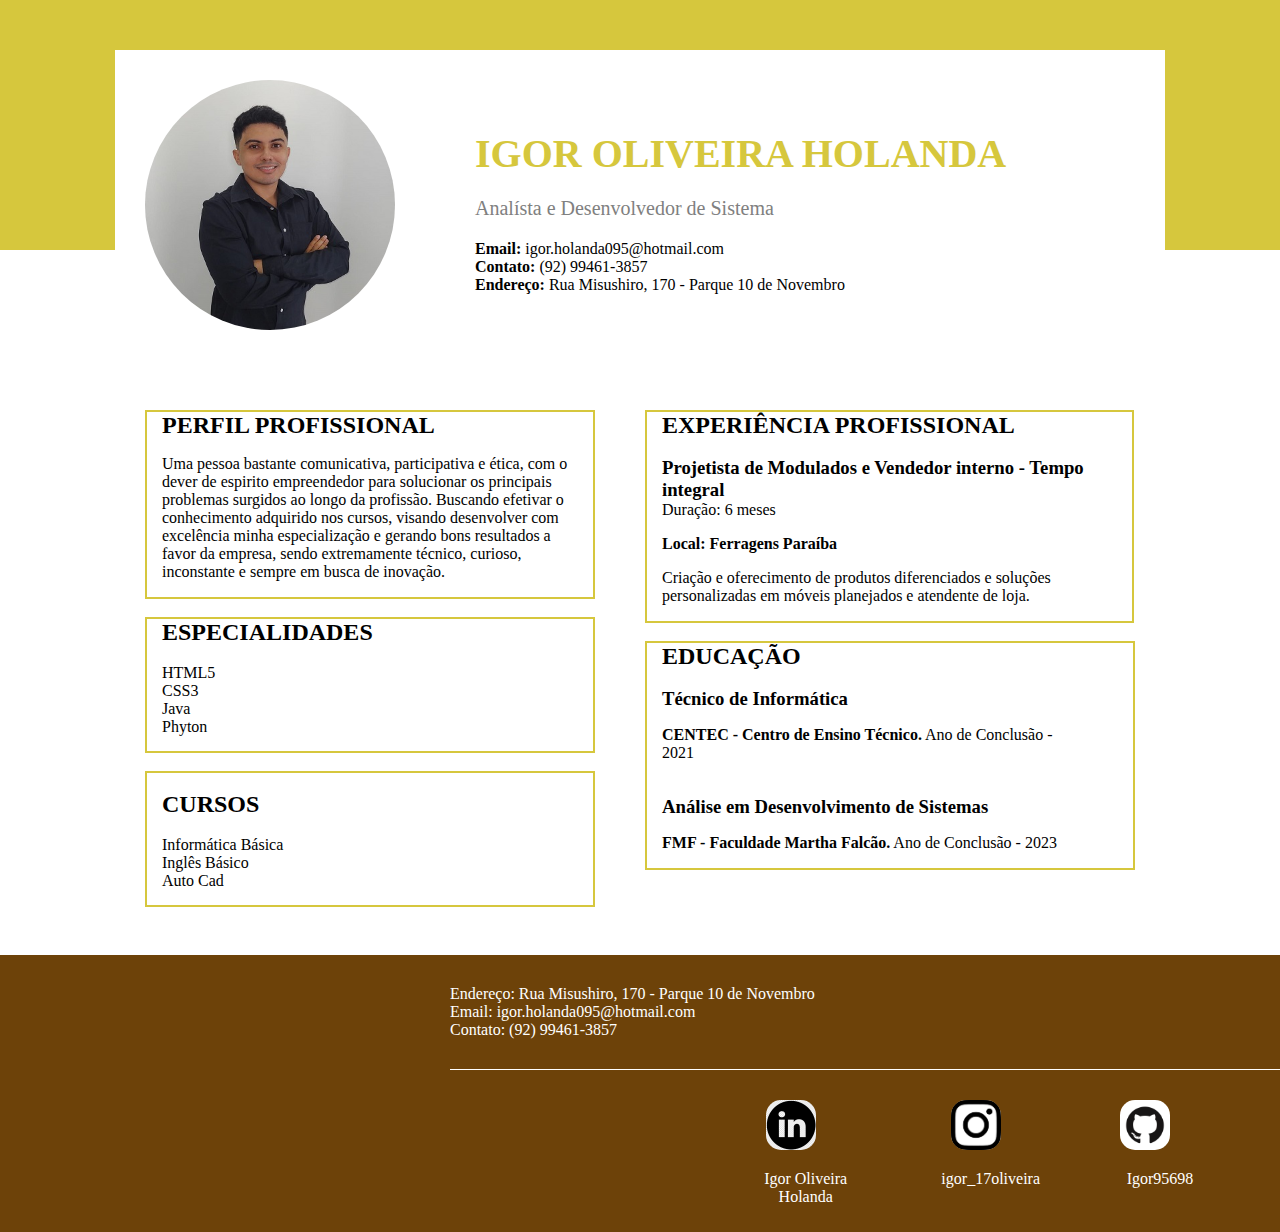
<file: MeuPortfolio/index.html>
<!DOCTYPE html>
<html lang="pt-br">
<head>
    <link rel="preconnect" href="https://fonts.gstatic.com">
    <link href="https://fonts.googleapis.com/css2?family=Lobster&display=swap" rel="stylesheet">
    <link rel="stylesheet" href="css/style.css">
    <meta charset="UTF-8">
    <meta http-equiv="X-UA-Compatible" content="IE=edge">
    <meta name="viewport" content="width=device-width, initial-scale=1.0">
    <title>Portfólio</title>
</head>
<body>
    <div id="cabecalho">
         <header>
            <div>
                <figure>
                    <img src="imagem/igor.jpg" alt="Igor Oliveira Holanda" id="fotoigor">
                    <figcaption>Igor Oliveira</figcaption>
                </figure>
            </div>
            <div id="informacoes">
                <h1 id="nome">IGOR OLIVEIRA HOLANDA</h1>
                <p id="profissao">Analísta e Desenvolvedor de Sistema</p>
                <ul>
                    <li><a href="mailto:igor.holanda095@hotmail.com"><strong>Email:</strong> igor.holanda095@hotmail.com</a></li>
                    <li><a href="tel:5592994613857"><strong>Contato:</strong> (92) 99461-3857</a></li>
                    <li><a href="#"><strong>Endereço:</strong> Rua Misushiro, 170 - Parque 10 de Novembro</a></li>
                </ul>
            </div>
        </header>
    </div>

    <main>
        <!--CONTEUDO LADO ESQUERDO-->
        <div id="ladoesquerdo">
            <section id="perfilprofissional">
                <h2>PERFIL PROFISSIONAL</h2>
                <p> Uma pessoa bastante comunicativa, participativa e ética, com o dever de espirito empreendedor 
                    para solucionar os principais problemas surgidos ao longo da profissão. Buscando efetivar o conhecimento 
                    adquirido nos cursos, visando desenvolver com excelência minha especialização e gerando bons resultados a 
                    favor da empresa, sendo extremamente técnico, curioso, inconstante e sempre
                    em busca de inovação.</p>
            </section>
            <br>
            <section id="especialidades">
                <h2>ESPECIALIDADES</h2>
                <br>
                <ul>
                    <li>HTML5</li>
                    <li>CSS3</li>
                    <li>Java</li>
                    <li>Phyton</li>
                </ul>
            </section>
            <br>
            <section id="cursos">
                <br>
                <h2>CURSOS</h2>
                <br>
                <ul>
                    <li>Informática Básica</li>
                    <li>Inglês Básico</li>
                    <li>Auto Cad</li>
                </ul>
            </section>
            <br>
        </div>
        <!--CONTEUDO LADO DIREITO-->
        <div id="ladodireito"> 
            <section id="experienciaprofissional">
                <h2>EXPERIÊNCIA PROFISSIONAL</h2>
                <br>
                <ul>
                    <li>
                        <h3>Projetista de Modulados e Vendedor interno - Tempo integral</h3>
                         Duração: 6 meses
                        <p><strong>Local: Ferragens Paraíba</strong></p>
                        <p>Criação e oferecimento de produtos diferenciados e soluções
                             personalizadas em móveis planejados e atendente de loja.</p>
                    </li>
                </ul>
            </section>
            <br>
            <section id="educacao">
                <h2>EDUCAÇÃO</h2>
                <br>
                <ul>
                    <li>
                        <h3>Técnico de Informática</h3>
                        <p><strong>CENTEC - Centro de Ensino Técnico.</strong> Ano de Conclusão - 2021</p>
                    </li><br>
                    <li>
                        <h3>Análise em Desenvolvimento de Sistemas</h3>
                        <p><strong>FMF - Faculdade Martha Falcão.</strong> Ano de Conclusão - 2023</p>
                    </li>
                </ul>
            </section>
            <br>
        </div>
    </main>
    <footer>
        <div id="rodape">
            <nav id="enderecos">
                <ul>
                    <li>Endereço: Rua Misushiro, 170 - Parque 10 de Novembro</li>
                    <li>Email: igor.holanda095@hotmail.com</li>
                    <li>Contato: (92) 99461-3857</li>
                </ul>
            </nav>
            <nav>
                <ul id="linksrodape">
                    <li>
                        <a href="#">
                        <img src="imagem/linkedin.jpg" alt="Linkedin">
                        <p style="color: white" id="link">Igor Oliveira Holanda</p></a>
                    </li>
                    <li>
                        <a href="#">
                        <img src="imagem/instagram.png" alt="Instagram">
                        <p style="color: white" id="link">igor_17oliveira</p></a>
                    </li>
                    <li>
                        <a href="#">
                        <img src="imagem/github.png" alt="Github">
                        <p style="color: white" id="link">Igor95698</p></a>
                    </li>
                </ul>
            </nav>
        </div>
    </footer>
</body>
</html>
</file>
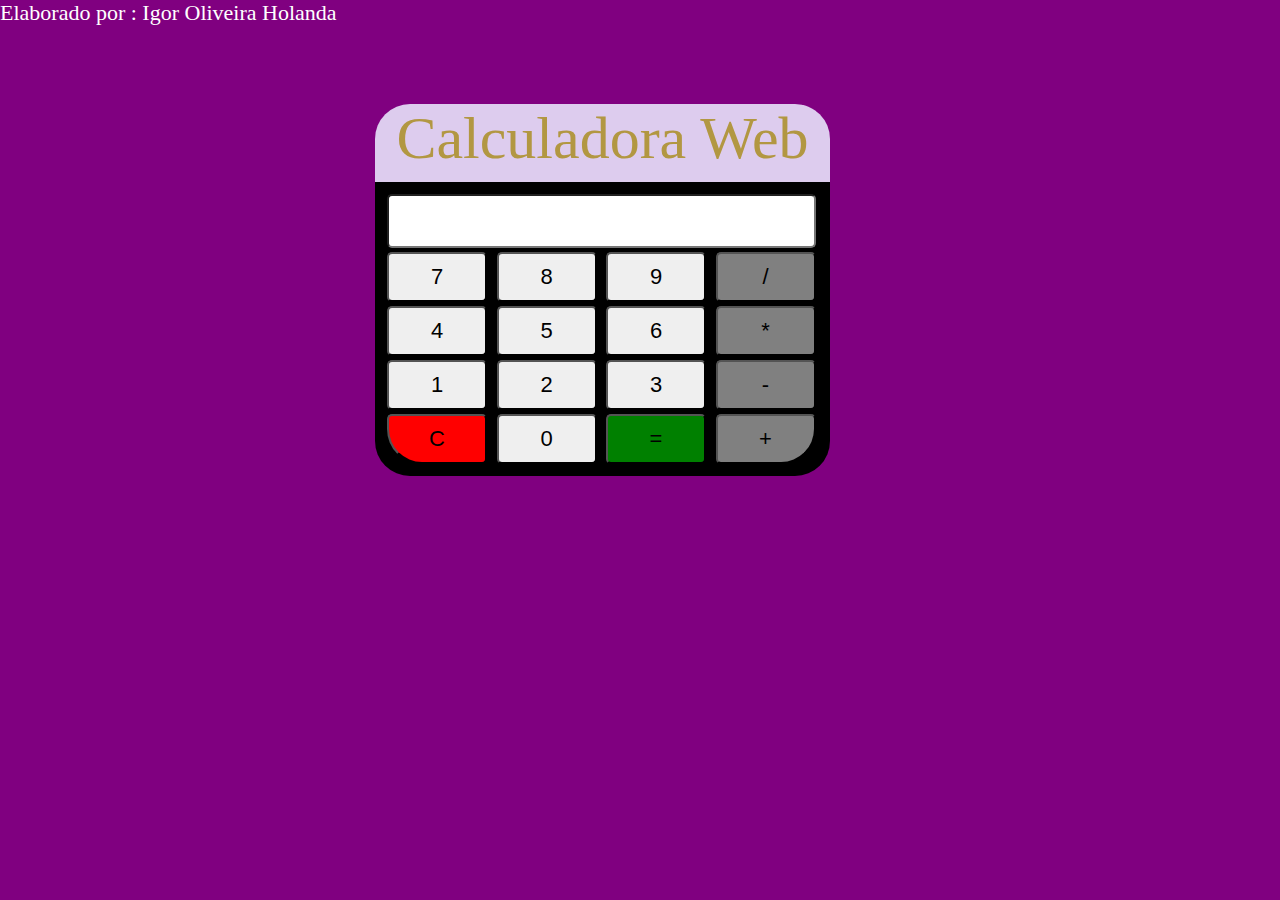
<file: CalculadoraWeb/calculadora.html>
<!DOCTYPE html>
<html lang="en">
<head>
	<meta charset="utf-8">
	<meta name="viewport" content="width=device-width, initial-scale=1.0">
	<script language="JavaScript" src="javascript/calculadora.js"></script>
	<link rel="stylesheet" type="text/css" href="css/calculadora.css">
	<title>Calculadora</title>
</head>
<body>
	<h2 style="color: white">Elaborado por : Igor Oliveira Holanda</h2>
	<br><br><br>
	<div class="titulo">
		<h1>Calculadora Web</h1>
	</div>
	<br><br><br>
	<form action="" name="calc">
		<div id="calculadora">
			<input type="text" id="visor" name="visor">
			<div id="primeira">
				<input type="button" value="7" class="botao borda" onclick="botao(value)">
				<input type="button" value="8" class="botao borda" onclick="botao(value)">
				<input type="button" value="9" class="botao borda" onclick="botao(value)">
				<input type="button" value="/" class="botao borda" onclick="botao(value)">
			</div>
			<div id="segunda">
				<input type="button" value="4" class="botao borda" onclick="botao(value)">
				<input type="button" value="5" class="botao borda" onclick="botao(value)">
				<input type="button" value="6" class="botao borda" onclick="botao(value)">
				<input type="button" value="*" class="botao borda" onclick="botao(value)">
			</div>
			<div id="terceira">
				<input type="button" value="1" class="botao borda" onclick="botao(value)">
				<input type="button" value="2" class="botao borda" onclick="botao(value)">
				<input type="button" value="3" class="botao borda" onclick="botao(value)">
				<input type="button" value="-" class="botao borda" onclick="botao(value)">
			</div>
			<div id="quarta">
				<input type="button" value="C" class="botao borda" onclick="reseta()">
				<input type="button" value="0" class="botao borda" onclick="botao(value)">
				<input type="button" value="=" class="botao borda" onclick="calcula()">
				<input type="button" value="+" class="botao borda" onclick="botao(value)">
			</div>
		</div>
	</form>

</body>
</html>
</file>
<file: MeuPortfolio/css/style.css>
html, body, figure, img, h1, h2, h3, h4, h5, h6, div, header, ul, li, a, footer{
    margin: 0;
    padding: 0;
    box-sizing: border-box;
    list-style: none;
    text-decoration: none;
}
body{
    font-family: 'Pacifico', cursive;
    background-color: white;
}

#cabecalho{
    background-color: rgb(214, 199, 61);
    padding-top: 50px;
    height: 250px;
    margin-bottom: 150px;
}

figcaption{
    display: none;
}

header{
    background-color: white;
    width: 100%;
    max-width: 1050px;
    margin: auto;
    padding: 30px 30px 70px 30px;
    display: flex;
}

#fotoigor{
    width: 250px;
    height: 250px;
    border-radius: 100%;
}

#nome{
    color: rgb(214, 199, 61);
    font-size: 40px;

}
a{
    color: black;
}

#informacoes{
    background-color: white;
    width: 100%;
    max-width: 1051px;
    margin: auto;
    padding: 10px 0 0 80px;
}

#profissao{
    color: rgb(128, 128, 128);
    font-size: 20px;
}

main{
    background-color: white;
    width: 100%;
    max-width: 1020px;
    margin: auto;
    padding: 10px 0 0 30px;
    display: flex;
}

#ladoesquerdo{
    max-width: 450px;
    margin: 0 50px 30px 0;;
}

#perfilprofissional{
    border: 2px solid rgb(214, 199, 61);;
    padding: 0 10px 0 15px;
}

#especialidades{
    border: 2px solid rgb(214, 199, 61);;
    padding: 0 15px 15px 15px;
}

#cursos{
    border: 2px solid rgb(214, 199, 61);;
    padding: 0 15px 15px 15px;
}

#experienciaprofissional{
    border: 2px solid rgb(214, 199, 61);;
    padding: 0 15px 0 15px;
    width: 455px;
}

#educacao{
    margin-right: 30px;
    border: 2px solid rgb(214, 199, 61);;
    padding: 0 15px 0 15px;
}

nav ul li a img{
    max-width: 50px;
    margin-right: 80px;
    border-radius: 15px;
}

footer{
   background-color: rgb(109, 66, 9);
}

#rodape{
    margin: auto;
    padding: 30px 0 10px 450px;
}
#enderecos{
    color: white;
    padding-bottom: 30px;
    border-bottom: 1px solid white;
    width: 1000px;
}

#linksrodape{
    display: flex;
    text-align: center;
    margin: 30px 0 0 300px;
}

li{
    margin-right: 30px;
}

#link{
    margin-right: 50px;
}
</file>
<file: CalculadoraWeb/css/calculadora.css>
*{
	padding: 0;
	margin: 0;
	outline: none;
	font-weight: 500;
	font-size: 22px;
}

body{
	background: purple;
}

.titulo{
	border-top-left-radius: 35px;
	border-top-right-radius: 35px;
	position: absolute;
	background-color: #DDCCEE;
	width: 455px;
	right: 450px;
	height: 110px;
	
}

h1{
	font-size: 60px;
	color: #b29742;
	text-align: center;
}

#calculadora{
	position: absolute;
	right: 450px;
	width: 435px;
	background-color: black;
	padding: 10px 10px;
	border-bottom-left-radius: 35px;
	border-bottom-right-radius: 35px;
}

input{
	width: 100px;
	height: 50px;
	margin: 2px;
	border-radius: 5px;
}

#visor{
	width: 425px;
}

div#quarta input:nth-child(1){
	background-color: red;
	border-bottom-left-radius: 35px;
}

div#quarta input:nth-child(3){
	background-color: green;
	
}

div#quarta input:nth-child(4){
	border-bottom-right-radius: 35px;
}

div#calculadora div input:nth-child(4){
	background-color: gray;
}

input[type=button]:hover{
	filter: brightness(80%);
}

input[type=button]:active{
	transform: scale(0.9);
}
</file>
